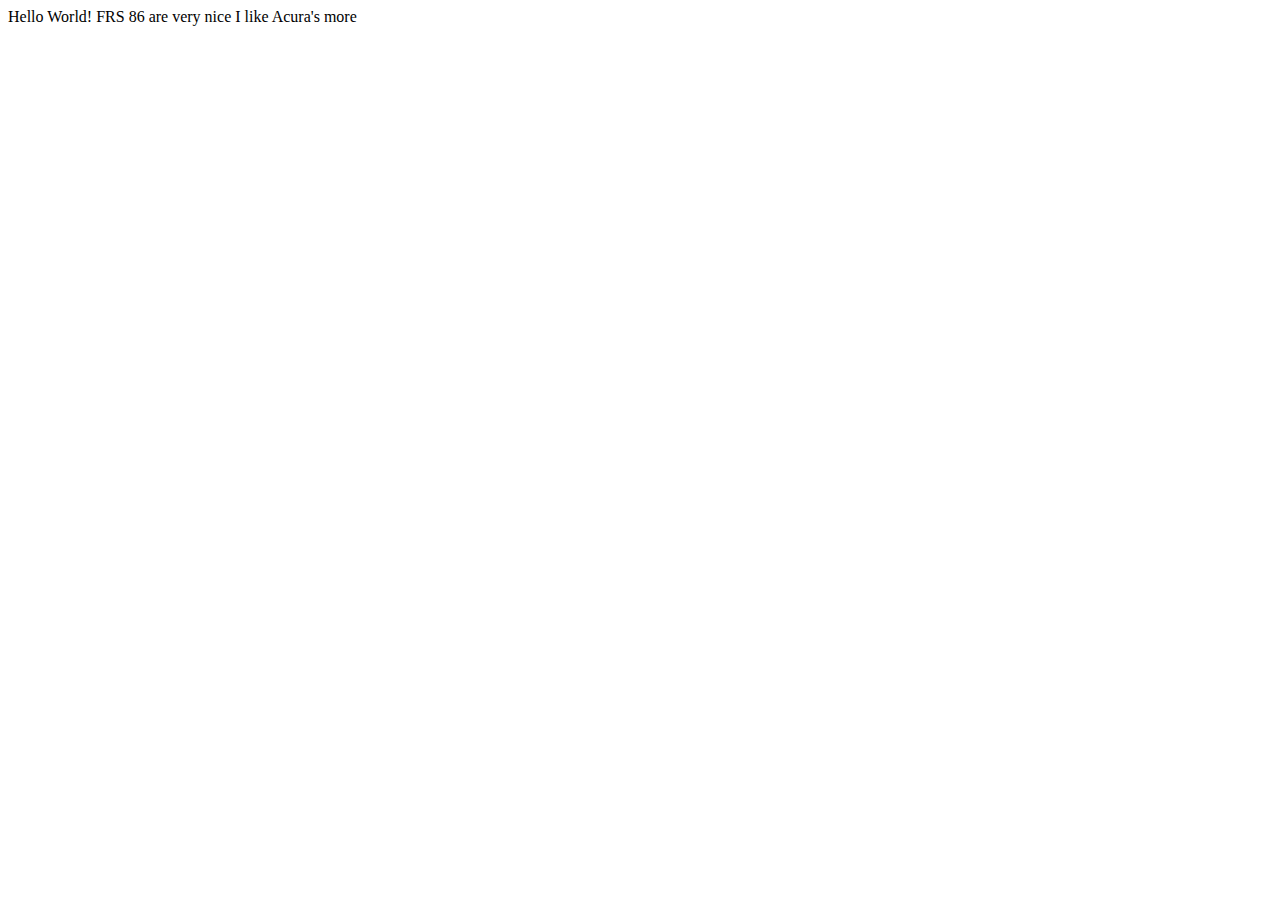
<file: index.html>
<html>
    <head>
        <title>
            Emmanuel's Home Page
        </title>
        <body>
            Hello World!

            FRS 86 are very nice 

            I like Acura's more 
        </body>
    </head>
</html>
</file>
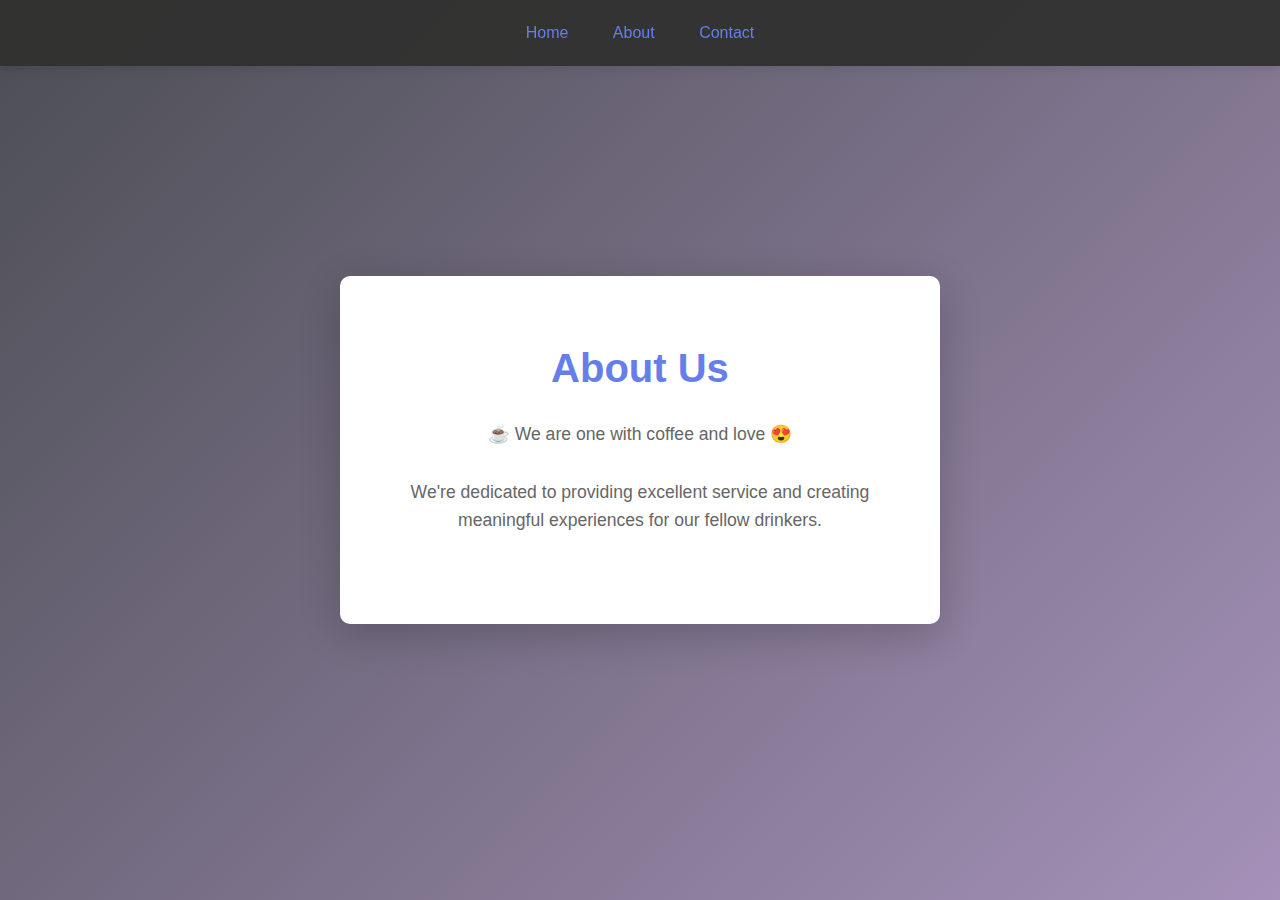
<file: Second Assignment/about.html>
<!DOCTYPE html>
<html lang="en">
<head>
    <meta charset="UTF-8">
    <meta name="viewport" content="width=device-width, initial-scale=1.0">
    <title>About</title>
    <link rel="stylesheet" href="about.css">
</head>
<body>
    <nav>
        <a href="index.html">Home</a>
        <a href="about.html">About</a>
        <a href="contact.html">Contact</a>
    </nav>
    
    <div class="container">
        <h1>About Us</h1>
        <p>☕ We are one with coffee and love 😍</p>
        <p>We're dedicated to providing excellent service and creating meaningful experiences for our fellow drinkers.</p>
    </div>
</body>
</html>
</file>
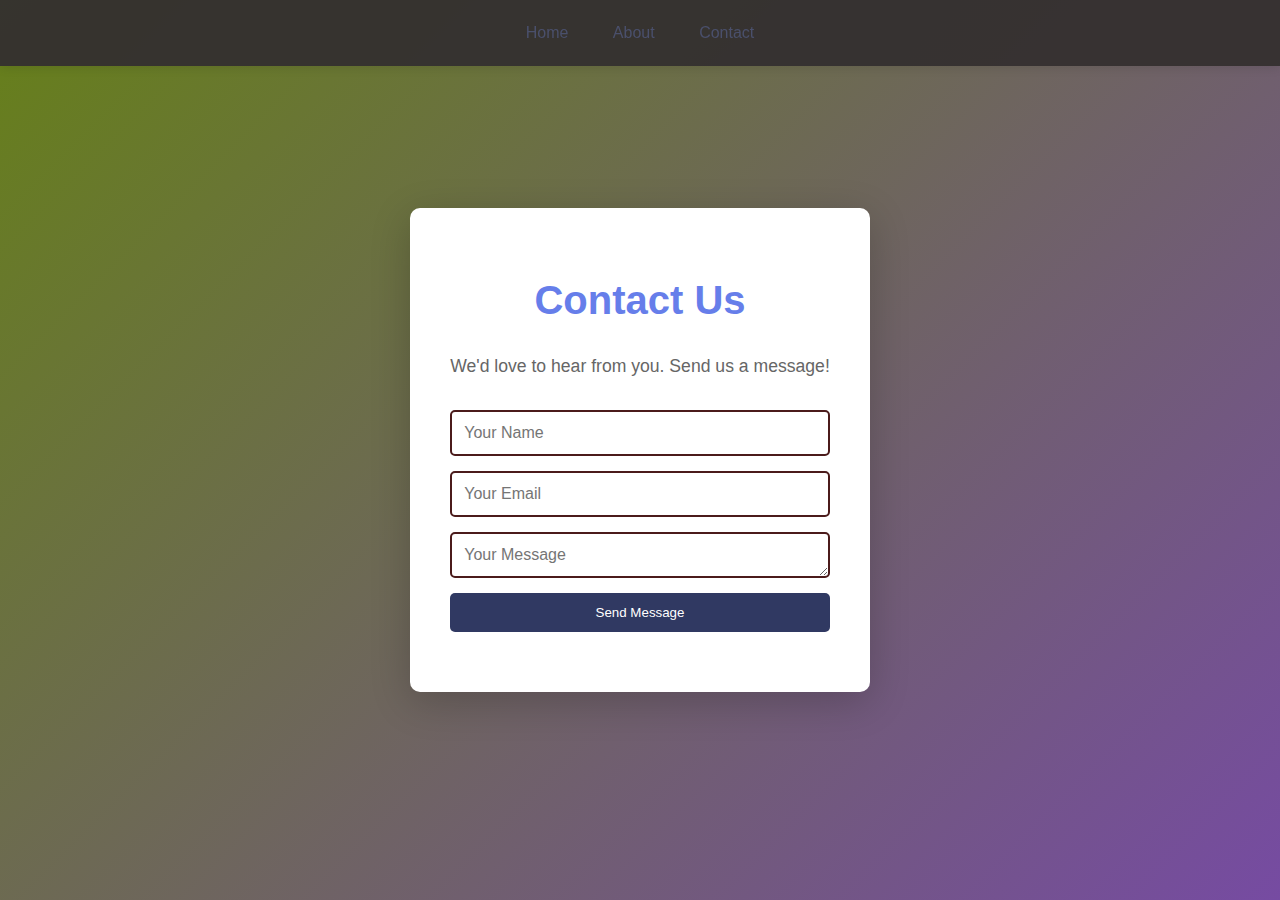
<file: Second Assignment/contact.html>
<!DOCTYPE html>
<html lang="en">
<head>
    <meta charset="UTF-8">
    <meta name="viewport" content="width=device-width, initial-scale=1.0">
    <title>Contact</title>
    <link rel="stylesheet" href="contact.css">
</head>
<body>
    <nav>
        <a href="index.html">Home</a>
        <a href="about.html">About</a>
        <a href="contact.html">Contact</a>
    </nav>
    
    <div class="container">
        <h1>Contact Us</h1>
        <p>We'd love to hear from you. Send us a message!</p>
        
        <form class="contact-form">
            <input type="text" placeholder="Your Name" required>
            <input type="email" placeholder="Your Email" required>
            <textarea placeholder="Your Message" rows="1" required></textarea>
            <button type="submit" class="button">Send Message</button>
        </form>
    </div>
</body>
</html>
</file>
<file: Second Assignment/about.css>
* {
    margin: 0;
    padding: 0;
    box-sizing: border-box;
}

body {
    font-family: -apple-system, BlinkMacSystemFont, 'Segoe UI', Roboto, Oxygen, Ubuntu, Cantarell, sans-serif;
    line-height: 1.6;
    color: #333;
    background: linear-gradient(135deg, #4b4d53 0%, #a591b9 100%);
    min-height: 100vh;
    display: flex;
    flex-direction: column;
    align-items: center;
    justify-content: center;
    padding: 20px;
}

nav {
    position: fixed;
    top: 0;
    left: 0;
    right: 0;
    background: rgba(48, 48, 47, 0.95);
    padding: 20px;
    text-align: center;
    box-shadow: 0 2px 10px rgba(0, 0, 0, 0.1);
    z-index: 1000;
}

nav a {
    color: #667eea;
    text-decoration: none;
    margin: 0 20px;
    font-weight: 500;
    transition: color 0.3s ease;
}

nav a:hover {
    color: #764ba2;
}

.container {
    background: white;
    border-radius: 10px;
    box-shadow: 0 10px 40px rgba(0, 0, 0, 0.2);
    padding: 60px 40px;
    max-width: 600px;
    text-align: center;
}

h1 {
    font-size: 2.5rem;
    margin-bottom: 20px;
    color: #667eea;
}

p {
    font-size: 1.1rem;
    margin-bottom: 30px;
    color: #666;
}

.button {
    display: inline-block;
    padding: 12px 30px;
    background: #667eea;
    color: white;
    text-decoration: none;
    border-radius: 5px;
    transition: background 0.3s ease;
    font-weight: 500;
}

.button:hover {
    background: #764ba2;
}
</file>
<file: Second Assignment/contact.css>
* {
    margin: 0;
    padding: 0;
    box-sizing: border-box;
}

body {
    font-family: -apple-system, BlinkMacSystemFont, 'Segoe UI', Roboto, Oxygen, Ubuntu, Cantarell, sans-serif;
    line-height: 1.6;
    color: #333;
    background: linear-gradient(135deg, #668019 0%, #764ba2 100%);
    min-height: 100vh;
    display: flex;
    flex-direction: column;
    align-items: center;
    justify-content: center;
    padding: 20px;
}

nav {
    position: fixed;
    top: 0;
    left: 0;
    right: 0;
    background: rgba(52, 47, 47, 0.95);
    padding: 20px;
    text-align: center;
    box-shadow: 0 2px 10px rgba(0, 0, 0, 0.1);
    z-index: 1000;
}

nav a {
    color: #4a506c;
    text-decoration: none;
    margin: 0 20px;
    font-weight: 500;
    transition: color 0.3s ease;
}

nav a:hover {
    color: #764ba2;
}

.container {
    background: white;
    border-radius: 10px;
    box-shadow: 0 10px 40px rgba(0, 0, 0, 0.2);
    padding: 60px 40px;
    max-width: 600px;
    text-align: center;
}

h1 {
    font-size: 2.5rem;
    margin-bottom: 20px;
    color: #667eea;
}

p {
    font-size: 1.1rem;
    margin-bottom: 30px;
    color: #666;
}

.button {
    display: inline-block;
    padding: 12px 30px;
    background: #303962;
    color: white;
    text-decoration: none;
    border-radius: 5px;
    transition: background 0.3s ease;
    font-weight: 500;
}

.button:hover {
    background: #806f90;
}

.contact-form {
    display: flex;
    flex-direction: column;
    gap: 15px;
    margin-top: 20px;
}

.contact-form input,
.contact-form textarea {
    padding: 12px;
    border: 2px solid #4b1b1b;
    border-radius: 5px;
    font-family: inherit;
    font-size: 1rem;
    transition: border-color 0.3s ease;
}

.contact-form input:focus,
.contact-form textarea:focus {
    outline: none;
    border-color: #3f55b7;
}

.contact-form textarea {
    resize: vertical;
}

.contact-form button {
    cursor: pointer;
    border: none;
}
</file>
